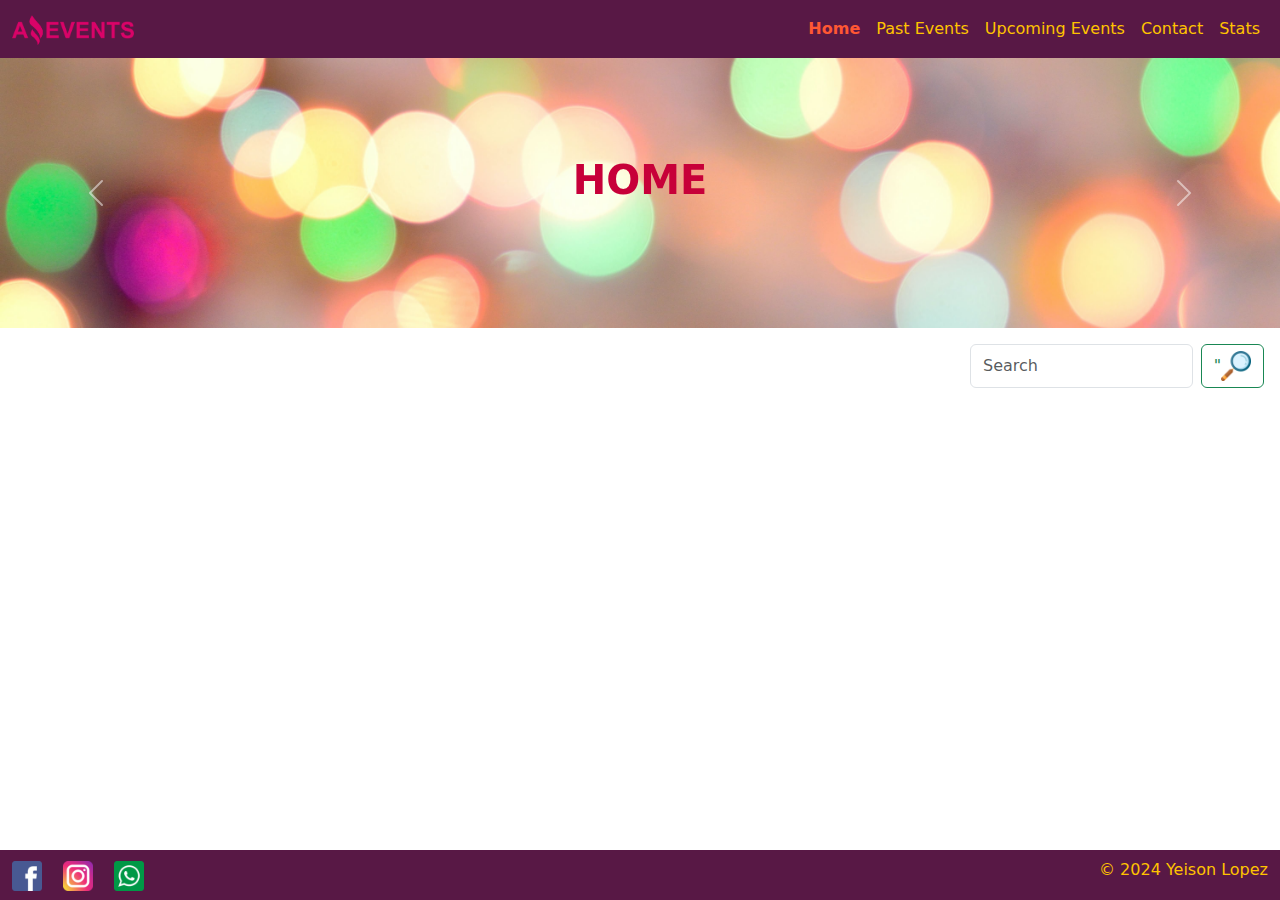
<file: index.html>
<!DOCTYPE html>
<html lang="es">
<head>
    <meta charset="UTF-8">
    <meta name="viewport" content="width=device-width, initial-scale=1.0">
    <link rel="shortcut icon" href="./Recursos_Amazing_Events_Task_1/favicon.png" type="image/x-icon">
    <title>Home | Amazing Events</title>
    <link rel="stylesheet" href="./style/styles.css">
    <link href="https://cdn.jsdelivr.net/npm/bootstrap@5.3.3/dist/css/bootstrap.min.css" rel="stylesheet" integrity="sha384-QWTKZyjpPEjISv5WaRU9OFeRpok6YctnYmDr5pNlyT2bRjXh0JMhjY6hW+ALEwIH" crossorigin="anonymous">
    
</head>
<body class="wrapper">
  <div class="content">
    <header>
        <nav class="navbar navbar-expand-md bg-body-navi ">
            <div class="container-fluid ">
              <a class="navbar-brand" href="index.html"><img src="./Recursos_Amazing_Events_Task_1/amazing_brand.png" alt="" class="logo"></a>
              <button class="navbar-toggler" type="button" data-bs-toggle="collapse" data-bs-target="#navbarNav" aria-controls="navbarNav" aria-expanded="false" aria-label="Toggle navigation">
                <span class="navbar-toggler-icon"></span>
              </button>
              <div class="collapse navbar-collapse justify-content-end" id="navbarNav">
                <ul class="navbar-nav ">
                  <li class="nav-item">
                    <a class="nav-link active" aria-current="page" href="#">Home</a>
                  </li>
                  <li class="nav-item">
                    <a class="nav-link" href="./pages/PastEvent.html">Past Events</a>
                  </li>
                  <li class="nav-item">
                    <a class="nav-link" href="./pages/UpcomingEvents.html">Upcoming Events</a>
                  </li>
                  <li class="nav-item">
                    <a class="nav-link" href="./pages/Contact.html">Contact</a>
                  </li>
                  <li class="nav-item">
                    <a class="nav-link" href="./pages/Stats.html">Stats</a>
                  </li>
                </ul>
              </div>
            </div>
          </nav>
    </header>
    <main>
      <div id="carouselExampleCaptions" class="carousel slide">
        <div class="carousel-inner">
          <div class="carousel-item active position-relative">
            <img src="./Recursos_Amazing_Events_Task_1/optional_banner_4.jpg" class="d-block w-100 " alt="...">
            <div class="carousel-caption d-md-block position-absolute top-50 start-50 translate-middle">
              <h2>HOME</h2>
            </div>
          </div>
          <div class="carousel-item position-relative">
            <img src="./Recursos_Amazing_Events_Task_1/optional_banner_1.jpg" class="d-block w-100" alt="...">
            <div class="carousel-caption d-md-block position-absolute top-50 start-50 translate-middle">
              <h2>PAST EVENTS</h2>
            </div>
          </div>
          <div class="carousel-item position-relative">
            <img src="./Recursos_Amazing_Events_Task_1/optional_banner_2.jpg" class="d-block w-100" alt="...">
            <div class="carousel-caption d-md-block position-absolute top-50 start-50 translate-middle">
              <h2>UPCOMING EVENTS</h2>
            </div>
          </div>
          <div class="carousel-item position-relative">
            <img src="./Recursos_Amazing_Events_Task_1/optional_banner_3.jpg" class="d-block w-100" alt="...">
            <div class="carousel-caption d-md-block position-absolute top-50 start-50 translate-middle">
              <h2>CONTACT</h2>
            </div>
          </div>
          <div class="carousel-item position-relative">
            <img src="./Recursos_Amazing_Events_Task_1/optional_banner_5.jpg" class="d-block w-100" alt="...">
            <div class="carousel-caption d-md-block position-absolute top-50 start-50 translate-middle">
              <h2>STATS</h2>
            </div>
          </div>
          <div class="carousel-item position-relative">
            <img src="./Recursos_Amazing_Events_Task_1/optional_banner_2.jpg" class="d-block w-100" alt="...">
            <div class="carousel-caption d-md-block position-absolute top-50 start-50 translate-middle">
              <h2>DETAILS</h2>
            </div>
          </div>
        </div>
        <button class="carousel-control-prev" type="button" data-bs-target="#carouselExampleCaptions" data-bs-slide="prev">
          <span class="carousel-control-prev-icon" aria-hidden="true"></span>
          <span class="visually-hidden">Previous</span>
        </button>
        <button class="carousel-control-next" type="button" data-bs-target="#carouselExampleCaptions" data-bs-slide="next">
          <span class="carousel-control-next-icon" aria-hidden="true"></span>
          <span class="visually-hidden">Next</span>
        </button>
      </div>
      <div class="container-fluid p-3">
        <div class="row"> 
          <div class="col-3 col-sm-12 col-md-12 col-lg-9 d-flex flex-wrap justify-content" id="contenedor-checkbox"></div>
          <div class="col-12 col-sm-6 col-md-6 col-lg-3">    
              <form class="d-flex" role="search">
                <input class="form-control me-2" id="busqueda" type="search" placeholder="Search" aria-label="Search">
                <button class="btn btnLupa btn-outline-success" id="botonBuscar" type="submit">"<img class="lupa" src="./Recursos_Amazing_Events_Task_1/lupa.png" alt="imgagen de lupa"></button>
              </form>
          </div>
        </div>
      </div>
      <div class="d-flex flex-wrap justify-content-center" id="contenedor"></div>
      <p id="mensaje"></p>
    </main>
  </div>  
    <footer>
      <nav class="navbar navbar-expand-md bg-body-navi ">
        <div class="container-fluid">
          <div>
          <a class="navbar-brand" href="https://www.facebook.com/"><img src="./Recursos_Amazing_Events_Task_1/facebook.png" alt="" class="redes"></a>
          <a class="navbar-brand" href="https://www.instagram.com/"><img src="./Recursos_Amazing_Events_Task_1/instagram.png" alt="" class="redes"></a>
          <a class="navbar-brand" href="https://web.whatsapp.com/"><img src="./Recursos_Amazing_Events_Task_1/whatsapp.png" alt="" class="redes"></a>
        </div>
          <div class="justify-content-end">
            <p class="fs-6 text footer">© 2024 Yeison Lopez</p>
          </div>
        </div>
      </nav>
    </footer>
    <script src="./js/home.js" type="module"></script>
    <script src="https://cdn.jsdelivr.net/npm/bootstrap@5.3.3/dist/js/bootstrap.bundle.min.js" integrity="sha384-YvpcrYf0tY3lHB60NNkmXc5s9fDVZLESaAA55NDzOxhy9GkcIdslK1eN7N6jIeHz" crossorigin="anonymous"></script>
    <script src="https://ajax.googleapis.com/ajax/libs/jquery/3.5.1/jquery.min.js"></script>
    <script>
      $(document).ready(function(){
          $(".carousel-control-next").click(function(){
              window.location.href = "./pages/PastEvent.html";
            });
      });
      $(document).ready(function(){
          $(".carousel-control-prev").click(function(){
              window.location.href = "./pages/Stats.html";
            });
      });
    </script> 
  </body>
</html>
</file>
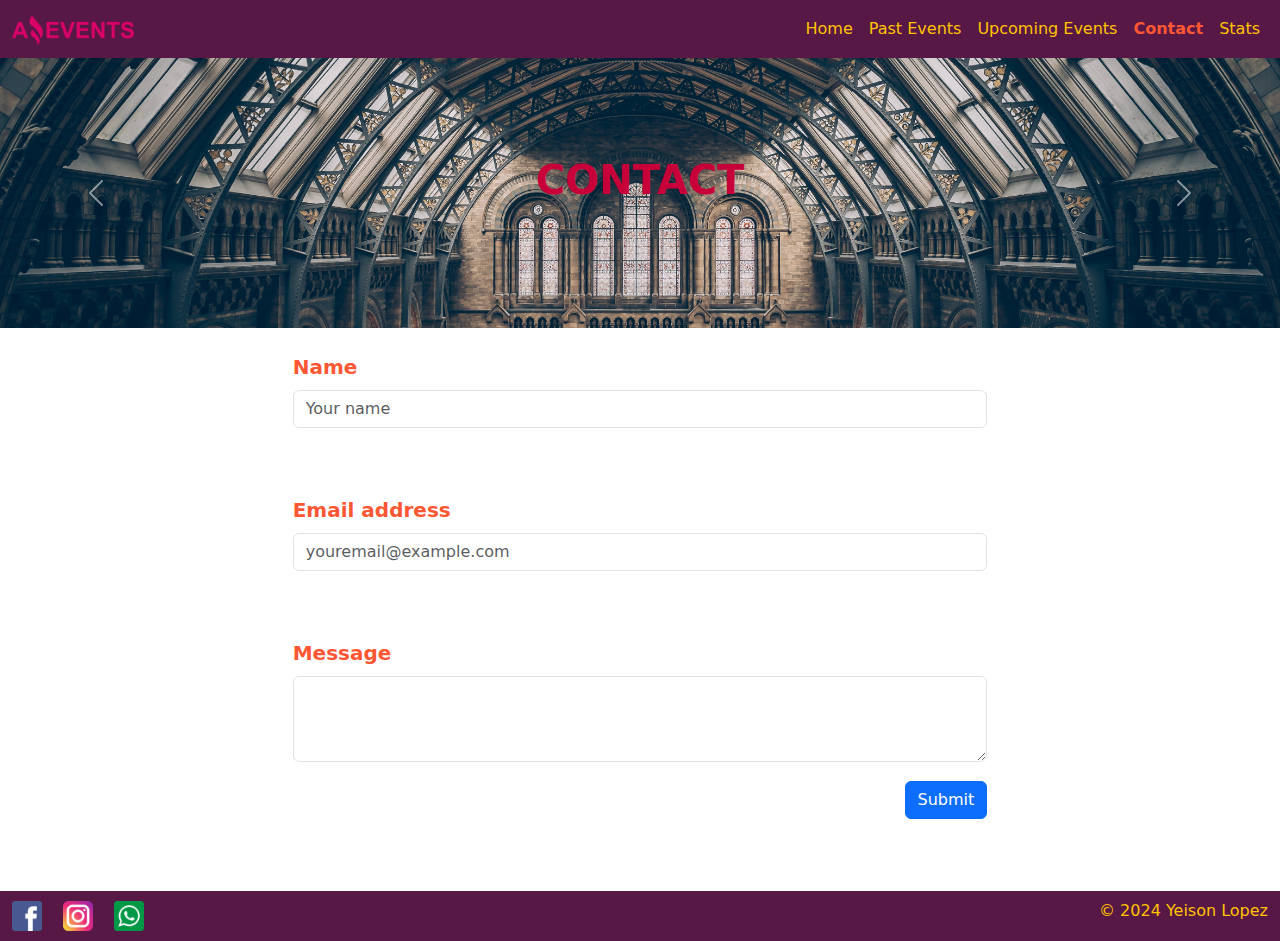
<file: pages/Contact.html>
<!DOCTYPE html>
<html lang="es">
<head>
    <meta charset="UTF-8">
    <meta name="viewport" content="width=device-width, initial-scale=1.0">
    <link rel="shortcut icon" href="../Recursos_Amazing_Events_Task_1/favicon.png" type="image/x-icon">
    <title>Contact</title>
    <link rel="stylesheet" href="../style/styles.css">
    <link href="https://cdn.jsdelivr.net/npm/bootstrap@5.3.3/dist/css/bootstrap.min.css" rel="stylesheet" integrity="sha384-QWTKZyjpPEjISv5WaRU9OFeRpok6YctnYmDr5pNlyT2bRjXh0JMhjY6hW+ALEwIH" crossorigin="anonymous">
    
</head>
<body class="wrapper">
  <div class="content">
    <header>
        <nav class="navbar navbar-expand-md bg-body-navi ">
            <div class="container-fluid ">
              <a class="navbar-brand" href="../index.html"><img src="../Recursos_Amazing_Events_Task_1/amazing_brand.png" alt="" class="logo"></a>
              <button class="navbar-toggler" type="button" data-bs-toggle="collapse" data-bs-target="#navbarNav" aria-controls="navbarNav" aria-expanded="false" aria-label="Toggle navigation">
                <span class="navbar-toggler-icon"></span>
              </button>
              <div class="collapse navbar-collapse justify-content-end" id="navbarNav">
                <ul class="navbar-nav ">
                  <li class="nav-item">
                    <a class="nav-link" href="../index.html">Home</a>
                  </li>
                  <li class="nav-item">
                    <a class="nav-link" href="./PastEvent.html">Past Events</a>
                  </li>
                  <li class="nav-item">
                    <a class="nav-link" href="./UpcomingEvents.html">Upcoming Events</a>
                  </li>
                  <li class="nav-item">
                    <a class="nav-link active" aria-current="page" href="#">Contact</a>
                  </li>
                  <li class="nav-item">
                    <a class="nav-link" href="./Stats.html">Stats</a>
                  </li>
                </ul>
              </div>
            </div>
          </nav>
    </header>
    <main>
      <div id="
      ouselExampleCaptions" class="carousel slide">
        <div class="carousel-inner">
          <div class="carousel-item position-relative">
            <img src="../Recursos_Amazing_Events_Task_1/optional_banner_4.jpg" class="d-block w-100 " alt="...">
            <div class="carousel-caption d-md-block position-absolute top-50 start-50 translate-middle">
              <h2>HOME</h2>
            </div>
          </div>
          <div class="carousel-item position-relative">
            <img src="../Recursos_Amazing_Events_Task_1/optional_banner_1.jpg" class="d-block w-100" alt="...">
            <div class="carousel-caption d-md-block position-absolute top-50 start-50 translate-middle">
              <h2>PAST EVENTS</h2>
            </div>
          </div>
          <div class="carousel-item position-relative">
            <img src="../Recursos_Amazing_Events_Task_1/optional_banner_2.jpg" class="d-block w-100" alt="...">
            <div class="carousel-caption d-md-block position-absolute top-50 start-50 translate-middle">
              <h2>UPCOMING EVENTS</h2>
            </div>
          </div>
          <div class="carousel-item active position-relative">
            <img src="../Recursos_Amazing_Events_Task_1/optional_banner_3.jpg" class="d-block w-100" alt="...">
            <div class="carousel-caption d-md-block position-absolute top-50 start-50 translate-middle">
              <h2>CONTACT</h2>
            </div>
          </div>
          <div class="carousel-item position-relative">
            <img src="../Recursos_Amazing_Events_Task_1/optional_banner_5.jpg" class="d-block w-100" alt="...">
            <div class="carousel-caption d-md-block position-absolute top-50 start-50 translate-middle">
              <h2>STATS</h2>
            </div>
          </div>
          <div class="carousel-item position-relative">
            <img src="../Recursos_Amazing_Events_Task_1/optional_banner_2.jpg" class="d-block w-100" alt="...">
            <div class="carousel-caption d-md-block position-absolute top-50 start-50 translate-middle">
              <h2>DETAILS</h2>
            </div>
          </div>
        </div>
        <button class="carousel-control-prev" type="button" data-bs-target="#carouselExampleCaptions" data-bs-slide="prev">
          <span class="carousel-control-prev-icon" aria-hidden="true"></span>
          <span class="visually-hidden">Previous</span>
        </button>
        <button class="carousel-control-next" type="button" data-bs-target="#carouselExampleCaptions" data-bs-slide="next">
          <span class="carousel-control-next-icon" aria-hidden="true"></span>
          <span class="visually-hidden">Next</span>
        </button>
      </div>
      <div class="container-fluid">
        <div class="row justify-content-center p-4">
          <div class="mb-4 col-10 col-sm-7 formBox">
            <label for="exampleFormControlInput1" class="form-label fs-5 fw-bold formP">Name</label>
            <input type="text" class="form-control" placeholder="Your name" aria-label="name">
          </div>
          <div class="mb-4 col-10 col-sm-7 formBox">
            <label for="exampleFormControlInput1" class="form-label fs-5 fw-bold formP">Email address</label>
            <input type="email" class="form-control" id="exampleFormControlInput1" placeholder="youremail@example.com">
          </div>
          <div class="mb-4 col-10 col-sm-7 formBox">
            <label for="exampleFormControlTextarea1" class="form-label fs-5 fw-bold formP">Message</label>
            <textarea class="form-control" id="exampleFormControlTextarea1" rows="3"></textarea>
          </div>
          <div class="col-10 col-sm-7 d-flex justify-content-end">
            <button type="submit" class="btn btn-primary mb-5">Submit</button>
          </div>
        </div>
      </div>
    </main>
  </div>  
    <footer>
      <nav class="navbar navbar-expand-md bg-body-navi ">
        <div class="container-fluid ">
          <div>
          <a class="navbar-brand" href="https://www.facebook.com/"><img src="../Recursos_Amazing_Events_Task_1/facebook.png" alt="" class="redes"></a>
          <a class="navbar-brand" href="https://www.instagram.com/"><img src="../Recursos_Amazing_Events_Task_1/instagram.png" alt="" class="redes"></a>
          <a class="navbar-brand" href="https://web.whatsapp.com/"><img src="../Recursos_Amazing_Events_Task_1/whatsapp.png" alt="" class="redes"></a>
        </div>
          <div class="justify-content-end">
            <p class="fs-6 text footer">© 2024 Yeison Lopez</p>
          </div>
        </div>
      </nav>
    </footer>
    <script src="https://ajax.googleapis.com/ajax/libs/jquery/3.5.1/jquery.min.js"></script>
    <script>
        $(document).ready(function(){
            $(".carousel-control-next").click(function(){
                window.location.href = "./Stats.html";
              });
        });
        $(document).ready(function(){
            $(".carousel-control-prev").click(function(){
                window.location.href = "./UpcomingEvents.html";
              });
        });
    </script>
    <script src="https://cdn.jsdelivr.net/npm/bootstrap@5.3.3/dist/js/bootstrap.bundle.min.js" integrity="sha384-YvpcrYf0tY3lHB60NNkmXc5s9fDVZLESaAA55NDzOxhy9GkcIdslK1eN7N6jIeHz" crossorigin="anonymous"></script>
</body>
</html>
</file>
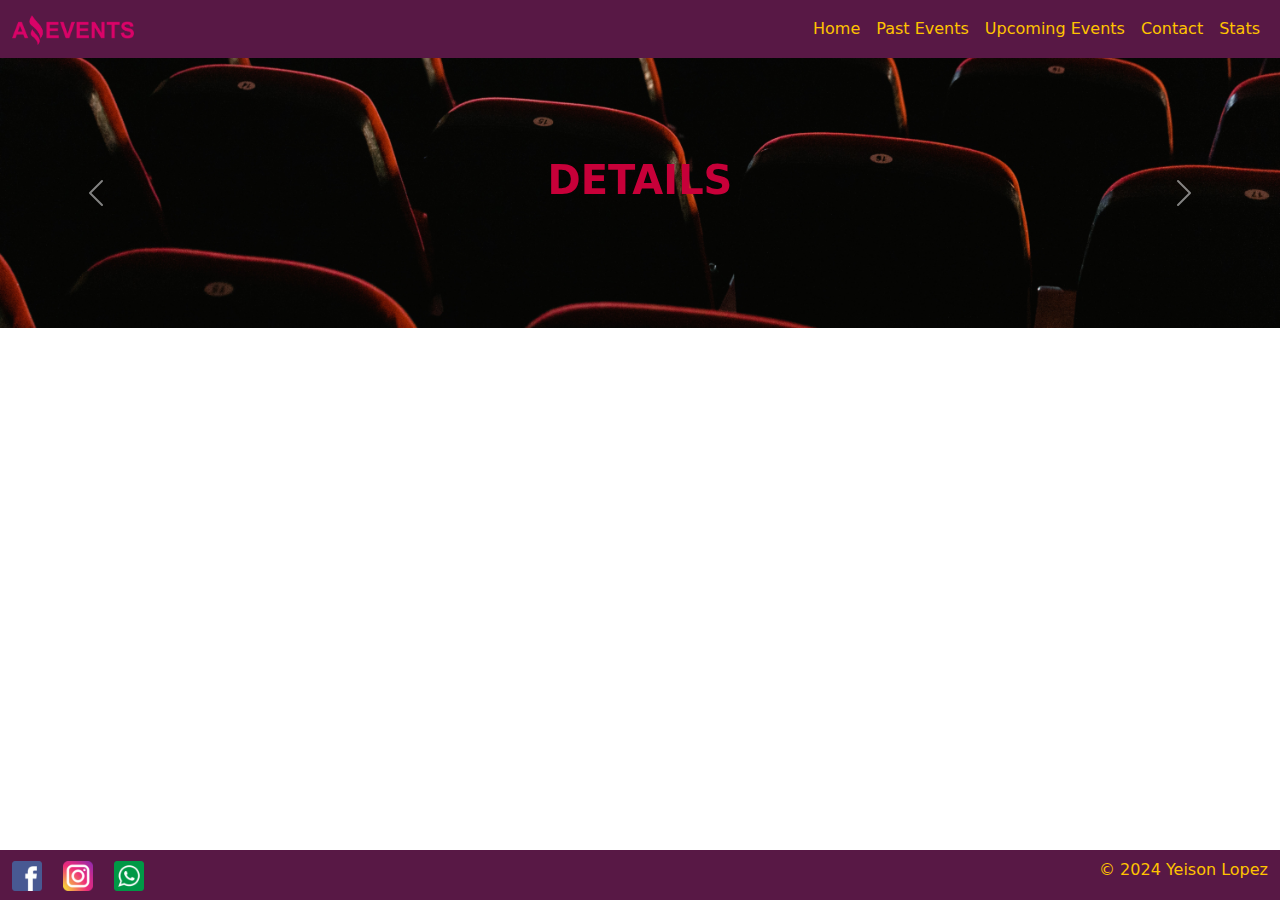
<file: pages/Details.html>
<!DOCTYPE html>
<html lang="es">
<head>
    <meta charset="UTF-8">
    <meta name="viewport" content="width=device-width, initial-scale=1.0">
    <link rel="shortcut icon" href="../Recursos_Amazing_Events_Task_1/favicon.png" type="image/x-icon">
    <title>Details</title>
    <link rel="stylesheet" href="../style/styles.css">
    <link href="https://cdn.jsdelivr.net/npm/bootstrap@5.3.3/dist/css/bootstrap.min.css" rel="stylesheet" integrity="sha384-QWTKZyjpPEjISv5WaRU9OFeRpok6YctnYmDr5pNlyT2bRjXh0JMhjY6hW+ALEwIH" crossorigin="anonymous">
    
</head>
<body class="wrapper">
  <div class="content">
    <header>
        <nav class="navbar navbar-expand-md bg-body-navi ">
            <div class="container-fluid ">
              <a class="navbar-brand" href="../index.html"><img src="../Recursos_Amazing_Events_Task_1/amazing_brand.png" alt="" class="logo"></a>
              <button class="navbar-toggler" type="button" data-bs-toggle="collapse" data-bs-target="#navbarNav" aria-controls="navbarNav" aria-expanded="false" aria-label="Toggle navigation">
                <span class="navbar-toggler-icon"></span>
              </button>
              <div class="collapse navbar-collapse justify-content-end" id="navbarNav">
                <ul class="navbar-nav ">
                  <li class="nav-item">
                    <a class="nav-link" href="../index.html">Home</a>
                  </li>
                  <li class="nav-item">
                    <a class="nav-link" href="./PastEvent.html">Past Events</a>
                  </li>
                  <li class="nav-item">
                    <a class="nav-link" href="./UpcomingEvents.html">Upcoming Events</a>
                  </li>
                  <li class="nav-item">
                    <a class="nav-link" href="./Contact.html">Contact</a>
                  </li>
                  <li class="nav-item">
                    <a class="nav-link" href="./Stats.html">Stats</a>
                  </li>
                </ul>
              </div>
            </div>
          </nav>
    </header>
    <main>
      <div id="carouselExampleCaptions" class="carousel slide">
        <div class="carousel-inner">
          <div class="carousel-item position-relative">
            <img src="../Recursos_Amazing_Events_Task_1/optional_banner_4.jpg" class="d-block w-100 " alt="...">
            <div class="carousel-caption d-md-block position-absolute top-50 start-50 translate-middle">
              <h2>HOME</h2>
            </div>
          </div>
          <div class="carousel-item position-relative">
            <img src="../Recursos_Amazing_Events_Task_1/optional_banner_1.jpg" class="d-block w-100" alt="...">
            <div class="carousel-caption d-md-block position-absolute top-50 start-50 translate-middle">
              <h2>PAST EVENTS</h2>
            </div>
          </div>
          <div class="carousel-item position-relative">
            <img src="../Recursos_Amazing_Events_Task_1/optional_banner_2.jpg" class="d-block w-100" alt="...">
            <div class="carousel-caption d-md-block position-absolute top-50 start-50 translate-middle">
              <h2>UPCOMING EVENTS</h2>
            </div>
          </div>
          <div class="carousel-item position-relative">
            <img src="../Recursos_Amazing_Events_Task_1/optional_banner_3.jpg" class="d-block w-100" alt="...">
            <div class="carousel-caption d-md-block position-absolute top-50 start-50 translate-middle">
              <h2>CONTACT</h2>
            </div>
          </div>
          <div class="carousel-item position-relative">
            <img src="../Recursos_Amazing_Events_Task_1/optional_banner_5.jpg" class="d-block w-100" alt="...">
            <div class="carousel-caption d-md-block position-absolute top-50 start-50 translate-middle">
              <h2>STATS</h2>
            </div>
          </div>
          <div class="carousel-item active position-relative">
            <img src="../Recursos_Amazing_Events_Task_1/optional_banner_2.jpg" class="d-block w-100" alt="...">
            <div class="carousel-caption d-md-block position-absolute top-50 start-50 translate-middle">
              <h2>DETAILS</h2>
            </div>
          </div>
        </div>
        <button class="carousel-control-prev" type="button" data-bs-target="#carouselExampleCaptions" data-bs-slide="prev">
          <span class="carousel-control-prev-icon" aria-hidden="true"></span>
          <span class="visually-hidden">Previous</span>
        </button>
        <button class="carousel-control-next" type="button" data-bs-target="#carouselExampleCaptions" data-bs-slide="next">
          <span class="carousel-control-next-icon" aria-hidden="true"></span>
          <span class="visually-hidden">Next</span>
        </button>
      </div>
      <div class="d-flex justify-content-center align-items-center" id="contenedor-tarjeta">
      </div>
    </main>
  </div>  
    <footer>
      <nav class="navbar navbar-expand-md bg-body-navi ">
        <div class="container-fluid ">
          <div>
          <a class="navbar-brand" href="https://www.facebook.com/"><img src="../Recursos_Amazing_Events_Task_1/facebook.png" alt="" class="redes"></a>
          <a class="navbar-brand" href="https://www.instagram.com/"><img src="../Recursos_Amazing_Events_Task_1/instagram.png" alt="" class="redes"></a>
          <a class="navbar-brand" href="https://web.whatsapp.com/"><img src="../Recursos_Amazing_Events_Task_1/whatsapp.png" alt="" class="redes"></a>
        </div>
          <div class="justify-content-end">
            <p class="fs-6 text footer">© 2024 Yeison Lopez</p>
          </div>
        </div>
      </nav>
    </footer>
    <script src="../js/details.js" type="module"></script>
    <script src="https://ajax.googleapis.com/ajax/libs/jquery/3.5.1/jquery.min.js"></script>
    <script>
        $(document).ready(function(){
            $(".carousel-control-next").click(function(){
                window.location.href = "../index.html";
              });
        });
        $(document).ready(function(){
            $(".carousel-control-prev").click(function(){
                window.location.href = "./Stats.html";
              });
        });
    </script>
    <script src="https://cdn.jsdelivr.net/npm/bootstrap@5.3.3/dist/js/bootstrap.bundle.min.js" integrity="sha384-YvpcrYf0tY3lHB60NNkmXc5s9fDVZLESaAA55NDzOxhy9GkcIdslK1eN7N6jIeHz" crossorigin="anonymous"></script>
</body>
</html>
</file>
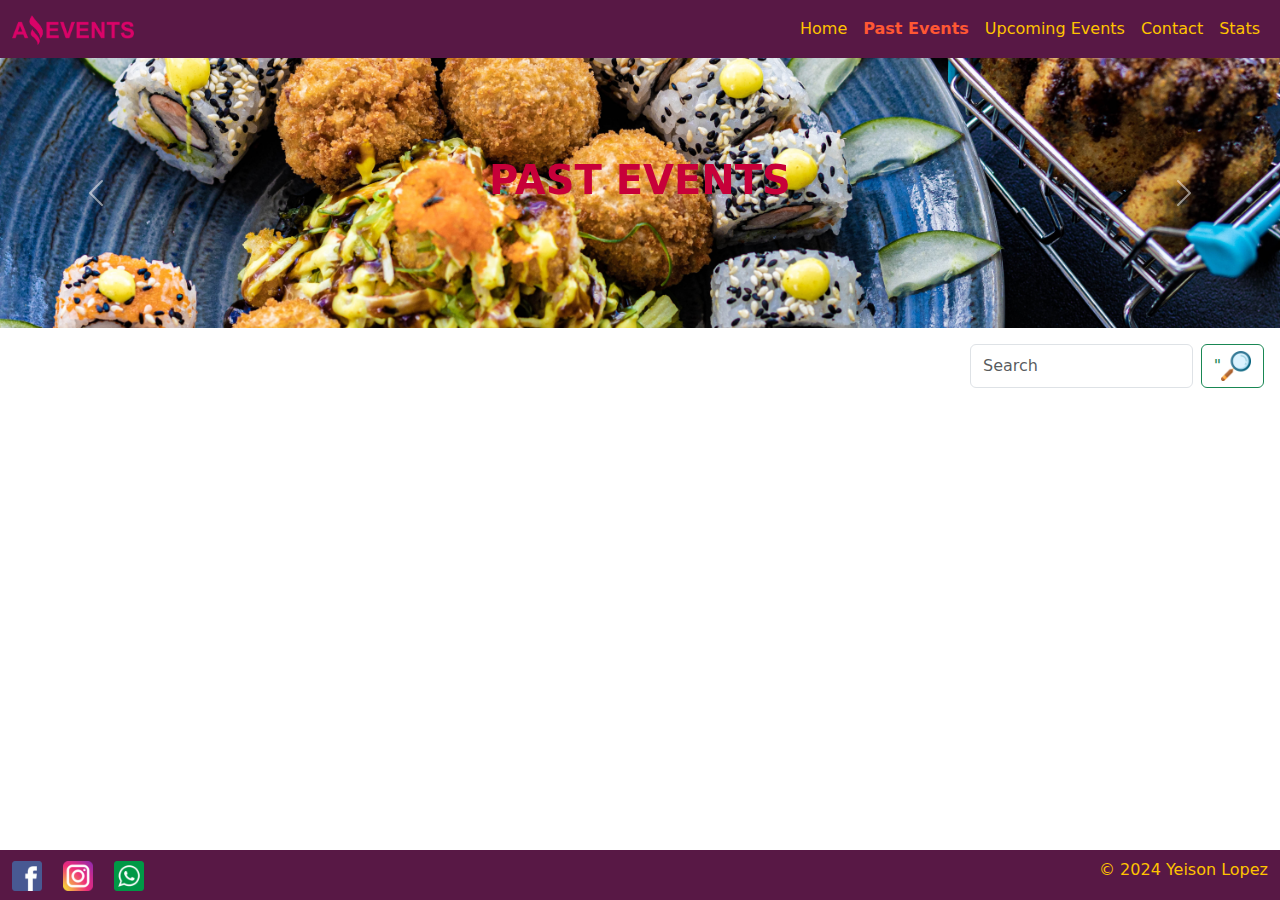
<file: pages/PastEvent.html>
<!DOCTYPE html>
<html lang="es">
<head>
    <meta charset="UTF-8">
    <meta name="viewport" content="width=device-width, initial-scale=1.0">
    <link rel="shortcut icon" href="../Recursos_Amazing_Events_Task_1/favicon.png" type="image/x-icon">
    <title>Past Events</title>
    <link rel="stylesheet" href="../style/styles.css">
    <link href="https://cdn.jsdelivr.net/npm/bootstrap@5.3.3/dist/css/bootstrap.min.css" rel="stylesheet" integrity="sha384-QWTKZyjpPEjISv5WaRU9OFeRpok6YctnYmDr5pNlyT2bRjXh0JMhjY6hW+ALEwIH" crossorigin="anonymous">
    
</head>
<body class="wrapper">
  <div class="content">
    <header>
        <nav class="navbar navbar-expand-md bg-body-navi ">
            <div class="container-fluid ">
              <a class="navbar-brand" href="../index.html"><img src="../Recursos_Amazing_Events_Task_1/amazing_brand.png" alt="" class="logo"></a>
              <button class="navbar-toggler" type="button" data-bs-toggle="collapse" data-bs-target="#navbarNav" aria-controls="navbarNav" aria-expanded="false" aria-label="Toggle navigation">
                <span class="navbar-toggler-icon"></span>
              </button>
              <div class="collapse navbar-collapse justify-content-end" id="navbarNav">
                <ul class="navbar-nav ">
                  <li class="nav-item">
                    <a class="nav-link" href="../index.html">Home</a>
                  </li>
                  <li class="nav-item">
                    <a class="nav-link active" aria-current="page" href="#">Past Events</a>
                  </li>
                  <li class="nav-item">
                    <a class="nav-link" href="./UpcomingEvents.html">Upcoming Events</a>
                  </li>
                  <li class="nav-item">
                    <a class="nav-link" href="./Contact.html">Contact</a>
                  </li>
                  <li class="nav-item">
                    <a class="nav-link" href="./Stats.html">Stats</a>
                  </li>
                </ul>
              </div>
            </div>
          </nav>
    </header>
    <main>
      <div id="carouselExampleCaptions" class="carousel slide">
        <div class="carousel-inner">
          <div class="carousel-item position-relative">
            <img src="../Recursos_Amazing_Events_Task_1/optional_banner_4.jpg" class="d-block w-100 " alt="...">
            <div class="carousel-caption d-md-block position-absolute top-50 start-50 translate-middle">
              <h2>HOME</h2>
            </div>
          </div>
          <div class="carousel-item active position-relative">
            <img src="../Recursos_Amazing_Events_Task_1/optional_banner_1.jpg" class="d-block w-100" alt="...">
            <div class="carousel-caption d-md-block position-absolute top-50 start-50 translate-middle">
              <h2>PAST EVENTS</h2>
            </div>
          </div>
          <div class="carousel-item position-relative">
            <img src="../Recursos_Amazing_Events_Task_1/optional_banner_2.jpg" class="d-block w-100" alt="...">
            <div class="carousel-caption d-md-block position-absolute top-50 start-50 translate-middle">
              <h2>UPCOMING EVENTS</h2>
            </div>
          </div>
          <div class="carousel-item position-relative">
            <img src="../Recursos_Amazing_Events_Task_1/optional_banner_3.jpg" class="d-block w-100" alt="...">
            <div class="carousel-caption d-md-block position-absolute top-50 start-50 translate-middle">
              <h2>CONTACT</h2>
            </div>
          </div>
          <div class="carousel-item position-relative">
            <img src="../Recursos_Amazing_Events_Task_1/optional_banner_5.jpg" class="d-block w-100" alt="...">
            <div class="carousel-caption d-md-block position-absolute top-50 start-50 translate-middle">
              <h2>STATS</h2>
            </div>
          </div>
          <div class="carousel-item position-relative">
            <img src="../Recursos_Amazing_Events_Task_1/optional_banner_2.jpg" class="d-block w-100" alt="...">
            <div class="carousel-caption d-md-block position-absolute top-50 start-50 translate-middle">
              <h2>DETAILS</h2>
            </div>
          </div>
        </div>
        <button class="carousel-control-prev" type="button" data-bs-target="#carouselExampleCaptions" data-bs-slide="prev">
          <span class="carousel-control-prev-icon" aria-hidden="true"></span>
          <span class="visually-hidden">Previous</span>
        </button>
        <button class="carousel-control-next" type="button" data-bs-target="#carouselExampleCaptions" data-bs-slide="next">
          <span class="carousel-control-next-icon" aria-hidden="true"></span>
          <span class="visually-hidden">Next</span>
        </button>
      </div>
      <div class="container-fluid p-3">
        <div class="row"> 
          <div class="col-3 col-sm-12 col-md-12 col-lg-9 d-flex flex-wrap justify-content" id="contenedor-checkbox"></div>
          <div class="col-12 col-sm-6 col-md-6 col-lg-3">    
              <form class="d-flex" role="search">
                <input class="form-control me-2" id="busqueda" type="search" placeholder="Search" aria-label="Search">
                <button class="btn btnLupa btn-outline-success" id="botonBuscar" type="submit">"<img class="lupa" src="../Recursos_Amazing_Events_Task_1/lupa.png" alt="imgagen de lupa"></button>
              </form>
          </div>
        </div>
      </div>
    <div class="d-flex flex-wrap justify-content-center" id="contenedor"></div>  
    <p id="mensaje"></p> 
    </main>
  </div>  
    <footer>
      <nav class="navbar navbar-expand-md bg-body-navi ">
        <div class="container-fluid ">
          <div>
          <a class="navbar-brand" href="https://www.facebook.com/"><img src="../Recursos_Amazing_Events_Task_1/facebook.png" alt="" class="redes"></a>
          <a class="navbar-brand" href="https://www.instagram.com/"><img src="../Recursos_Amazing_Events_Task_1/instagram.png" alt="" class="redes"></a>
          <a class="navbar-brand" href="https://web.whatsapp.com/"><img src="../Recursos_Amazing_Events_Task_1/whatsapp.png" alt="" class="redes"></a>
        </div>
          <div class="justify-content-end">
            <p class="fs-6 text footer">© 2024 Yeison Lopez</p>
          </div>
        </div>
      </nav>
    </footer>
    <script src="../js/pastEvents.js" type="module"></script>
    <script src="https://cdn.jsdelivr.net/npm/bootstrap@5.3.3/dist/js/bootstrap.bundle.min.js" integrity="sha384-YvpcrYf0tY3lHB60NNkmXc5s9fDVZLESaAA55NDzOxhy9GkcIdslK1eN7N6jIeHz" crossorigin="anonymous"></script>
    <script src="https://ajax.googleapis.com/ajax/libs/jquery/3.5.1/jquery.min.js"></script>
    <script>
        $(document).ready(function(){
            $(".carousel-control-next").click(function(){
                window.location.href = "./UpcomingEvents.html";
              });
        });
        $(document).ready(function(){
            $(".carousel-control-prev").click(function(){
                window.location.href = "../index.html";
              });
        });
    </script>
</body>
</html>
</file>
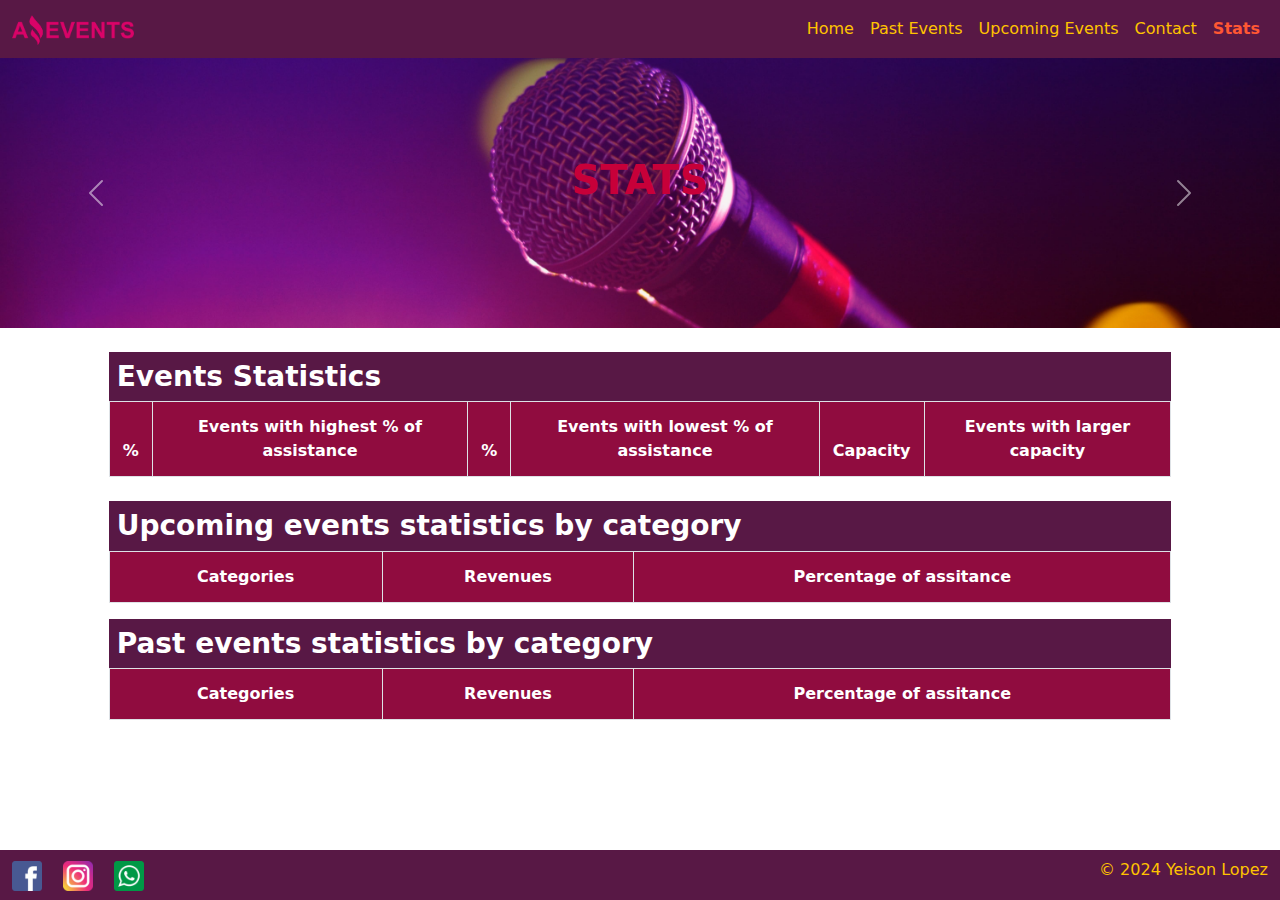
<file: pages/Stats.html>
<!DOCTYPE html>
<html lang="es">
<head>
    <meta charset="UTF-8">
    <meta name="viewport" content="width=device-width, initial-scale=1.0">
    <link rel="shortcut icon" href="../Recursos_Amazing_Events_Task_1/favicon.png" type="image/x-icon">
    <title>Stats</title>
    <link rel="stylesheet" href="../style/styles.css">
    <link href="https://cdn.jsdelivr.net/npm/bootstrap@5.3.3/dist/css/bootstrap.min.css" rel="stylesheet" integrity="sha384-QWTKZyjpPEjISv5WaRU9OFeRpok6YctnYmDr5pNlyT2bRjXh0JMhjY6hW+ALEwIH" crossorigin="anonymous">
    
</head>
<body class="wrapper">
  <div class="content">
    <header>
        <nav class="navbar navbar-expand-md bg-body-navi ">
            <div class="container-fluid ">
              <a class="navbar-brand" href="../index.html"><img src="../Recursos_Amazing_Events_Task_1/amazing_brand.png" alt="" class="logo"></a>
              <button class="navbar-toggler" type="button" data-bs-toggle="collapse" data-bs-target="#navbarNav" aria-controls="navbarNav" aria-expanded="false" aria-label="Toggle navigation">
                <span class="navbar-toggler-icon"></span>
              </button>
              <div class="collapse navbar-collapse justify-content-end" id="navbarNav">
                <ul class="navbar-nav ">
                  <li class="nav-item">
                    <a class="nav-link" href="../index.html">Home</a>
                  </li>
                  <li class="nav-item">
                    <a class="nav-link" href="./PastEvent.html">Past Events</a>
                  </li>
                  <li class="nav-item">
                    <a class="nav-link" href="./UpcomingEvents.html">Upcoming Events</a>
                  </li>
                  <li class="nav-item">
                    <a class="nav-link" href="./Contact.html">Contact</a>
                  </li>
                  <li class="nav-item">
                    <a class="nav-link active" aria-current="page" href="#">Stats</a>
                  </li>
                </ul>
              </div>
            </div>
          </nav>
    </header>
    <main>
      <div id="carouselExampleCaptions" class="carousel slide">
        <div class="carousel-inner">
          <div class="carousel-item position-relative">
            <img src="../Recursos_Amazing_Events_Task_1/optional_banner_4.jpg" class="d-block w-100 " alt="...">
            <div class="carousel-caption d-md-block position-absolute top-50 start-50 translate-middle">
              <h2>HOME</h2>
            </div>
          </div>
          <div class="carousel-item position-relative">
            <img src="../Recursos_Amazing_Events_Task_1/optional_banner_1.jpg" class="d-block w-100" alt="...">
            <div class="carousel-caption d-md-block position-absolute top-50 start-50 translate-middle">
              <h2>PAST EVENTS</h2>
            </div>
          </div>
          <div class="carousel-item position-relative">
            <img src="../Recursos_Amazing_Events_Task_1/optional_banner_2.jpg" class="d-block w-100" alt="...">
            <div class="carousel-caption d-md-block position-absolute top-50 start-50 translate-middle">
              <h2>UPCOMING EVENTS</h2>
            </div>
          </div>
          <div class="carousel-item position-relative">
            <img src="../Recursos_Amazing_Events_Task_1/optional_banner_3.jpg" class="d-block w-100" alt="...">
            <div class="carousel-caption d-md-block position-absolute top-50 start-50 translate-middle">
              <h2>CONTACT</h2>
            </div>
          </div>
          <div class="carousel-item active position-relative">
            <img src="../Recursos_Amazing_Events_Task_1/optional_banner_5.jpg" class="d-block w-100" alt="...">
            <div class="carousel-caption d-md-block position-absolute top-50 start-50 translate-middle">
              <h2>STATS</h2>
            </div>
          </div>
          <div class="carousel-item position-relative">
            <img src="../Recursos_Amazing_Events_Task_1/optional_banner_2.jpg" class="d-block w-100" alt="...">
            <div class="carousel-caption d-md-block position-absolute top-50 start-50 translate-middle">
              <h2>DETAILS</h2>
            </div>
          </div>
        </div>
        <button class="carousel-control-prev" type="button" data-bs-target="#carouselExampleCaptions" data-bs-slide="prev">
          <span class="carousel-control-prev-icon" aria-hidden="true"></span>
          <span class="visually-hidden">Previous</span>
        </button>
        <button class="carousel-control-next" type="button" data-bs-target="#carouselExampleCaptions" data-bs-slide="next">
          <span class="carousel-control-next-icon" aria-hidden="true"></span>
          <span class="visually-hidden">Next</span>
        </button>
      </div>
      <div class="row justify-content-center mt-3">
        <div class="col-md-10 mt-2 mb-2">
          <h3 class="fs-3 fw-bold m-0 p-2">Events Statistics</h3>
          <table class="table table-condensed table-bordered table-hover" id="eventsStatissticsTable">
            <thead>
                <tr class="info">
                    <th>%</th>
                    <th>Events with highest % of assistance</th>
                    <th>%</th>
                    <th>Events with lowest % of assistance</th>
                    <th>Capacity</th>
                    <th>Events with larger capacity</th>
                    
                </tr>
            </thead>
        </table>
        </div>
      </div>
      <div class="row justify-content-center">
        <div class="col-md-10">
          <h3 class="fs-3 fw-bold m-0 p-2">Upcoming events statistics by category</h3>
          <table class="table table-condensed table-bordered table-hover" id="UpcomingByCategory">
            <thead>
              <tr class="info">
                <th>Categories</th>
                <th>Revenues</th>
                <th>Percentage of assitance</th>
              </tr>
            </thead>
          </table>
        </div>
      </div>
      <div class="row justify-content-center">
        <div class="col-md-10">
          <h3 class="fs-3 fw-bold m-0 p-2">Past events statistics by category</h3>
          <table class="table table-condensed table-bordered table-hover" id="PastByCategory">
            <thead>
              <tr class="info">
                <th>Categories</th>
                <th>Revenues</th>
                <th>Percentage of assitance</th>
              </tr>
            </thead>
          </table>
        </div>
      </div>
    </main>
  </div>  
    <footer>
      <nav class="navbar navbar-expand-md bg-body-navi ">
        <div class="container-fluid ">
          <div>
          <a class="navbar-brand" href="https://www.facebook.com/"><img src="../Recursos_Amazing_Events_Task_1/facebook.png" alt="" class="redes"></a>
          <a class="navbar-brand" href="https://www.instagram.com/"><img src="../Recursos_Amazing_Events_Task_1/instagram.png" alt="" class="redes"></a>
          <a class="navbar-brand" href="https://web.whatsapp.com/"><img src="../Recursos_Amazing_Events_Task_1/whatsapp.png" alt="" class="redes"></a>
        </div>
          <div class="justify-content-end">
            <p class="fs-6 text footer">© 2024 Yeison Lopez</p>
          </div>
        </div>
      </nav>
    </footer>
    <script src="../js/stats.js" type="module"></script>
    <script src="https://cdn.jsdelivr.net/npm/bootstrap@5.3.3/dist/js/bootstrap.bundle.min.js" integrity="sha384-YvpcrYf0tY3lHB60NNkmXc5s9fDVZLESaAA55NDzOxhy9GkcIdslK1eN7N6jIeHz" crossorigin="anonymous"></script>
    <script src="https://ajax.googleapis.com/ajax/libs/jquery/3.5.1/jquery.min.js"></script>
    <script>
        $(document).ready(function(){
            $(".carousel-control-next").click(function(){
                window.location.href = "../index.html";
              });
        });
        $(document).ready(function(){
            $(".carousel-control-prev").click(function(){
                window.location.href = "./Contact.html";
              });
        });
    </script>
</body>
</html>
</file>
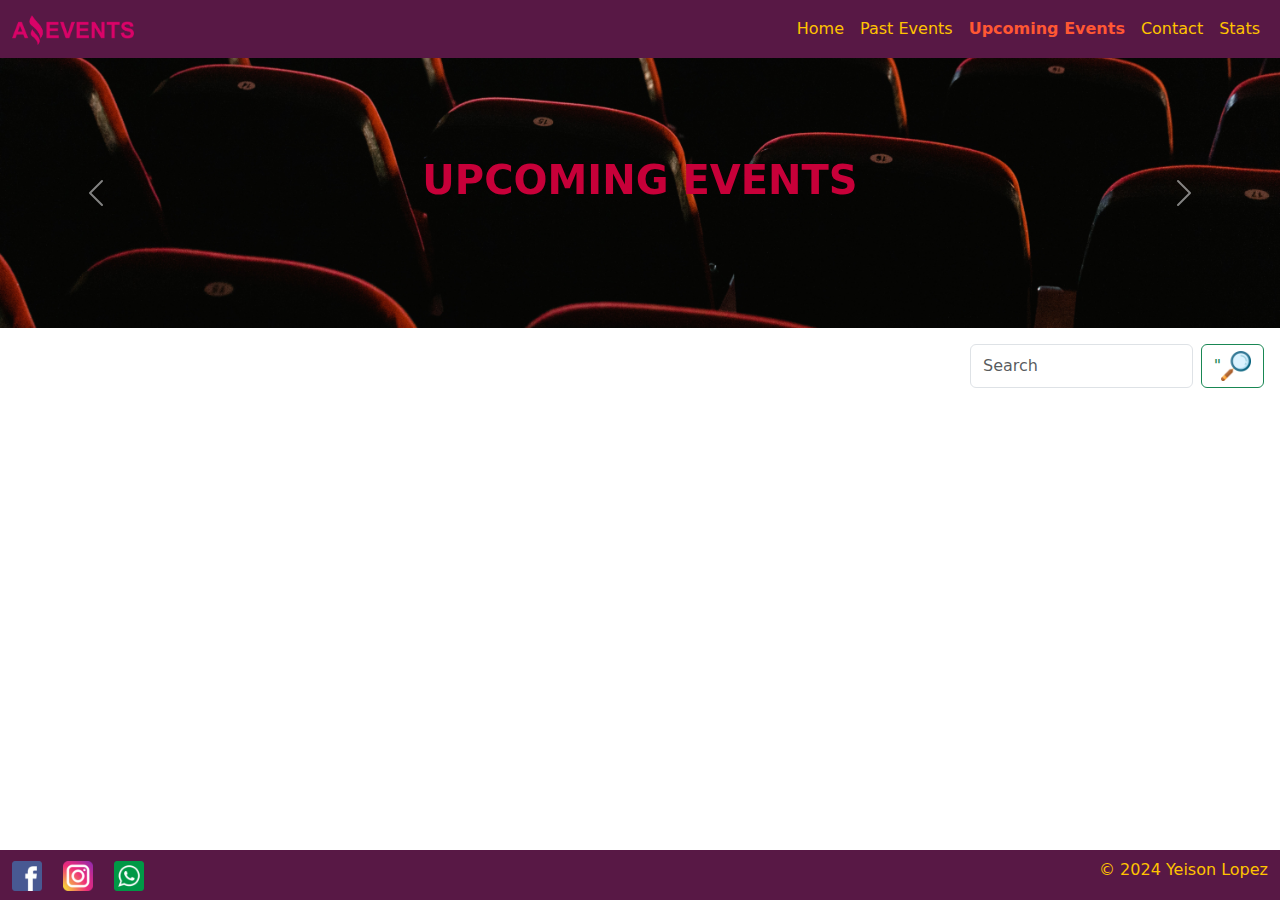
<file: pages/UpcomingEvents.html>
<!DOCTYPE html>
<html lang="es">
<head>
    <meta charset="UTF-8">
    <meta name="viewport" content="width=device-width, initial-scale=1.0">
    <link rel="shortcut icon" href="../Recursos_Amazing_Events_Task_1/favicon.png" type="image/x-icon">
    <title>Upcoming Events</title>
    <link rel="stylesheet" href="../style/styles.css">
    <link href="https://cdn.jsdelivr.net/npm/bootstrap@5.3.3/dist/css/bootstrap.min.css" rel="stylesheet" integrity="sha384-QWTKZyjpPEjISv5WaRU9OFeRpok6YctnYmDr5pNlyT2bRjXh0JMhjY6hW+ALEwIH" crossorigin="anonymous">
    
</head>
<body class="wrapper">
  <div class="content">
    <header>
        <nav class="navbar navbar-expand-md bg-body-navi ">
            <div class="container-fluid ">
              <a class="navbar-brand" href="../index.html"><img src="../Recursos_Amazing_Events_Task_1/amazing_brand.png" alt="" class="logo"></a>
              <button class="navbar-toggler" type="button" data-bs-toggle="collapse" data-bs-target="#navbarNav" aria-controls="navbarNav" aria-expanded="false" aria-label="Toggle navigation">
                <span class="navbar-toggler-icon"></span>
              </button>
              <div class="collapse navbar-collapse justify-content-end" id="navbarNav">
                <ul class="navbar-nav ">
                  <li class="nav-item">
                    <a class="nav-link" href="../index.html">Home</a>
                  </li>
                  <li class="nav-item">
                    <a class="nav-link" href="./PastEvent.html">Past Events</a>
                  </li>
                  <li class="nav-item">
                    <a class="nav-link  active" aria-current="page" href="#">Upcoming Events</a>
                  </li>
                  <li class="nav-item">
                    <a class="nav-link" href="./Contact.html">Contact</a>
                  </li>
                  <li class="nav-item">
                    <a class="nav-link" href="./Stats.html">Stats</a>
                  </li>
                </ul>
              </div>
            </div>
          </nav>
    </header>
    <main>
      <div id="carouselExampleCaptions" class="carousel slide">
        <div class="carousel-inner">
          <div class="carousel-item position-relative">
            <img src="../Recursos_Amazing_Events_Task_1/optional_banner_4.jpg" class="d-block w-100 " alt="...">
            <div class="carousel-caption d-md-block position-absolute top-50 start-50 translate-middle">
              <h2>HOME</h2>
            </div>
          </div>
          <div class="carousel-item position-relative">
            <img src="../Recursos_Amazing_Events_Task_1/optional_banner_1.jpg" class="d-block w-100" alt="...">
            <div class="carousel-caption d-md-block position-absolute top-50 start-50 translate-middle">
              <h2>PAST EVENTS</h2>
            </div>
          </div>
          <div class="carousel-item active position-relative">
            <img src="../Recursos_Amazing_Events_Task_1/optional_banner_2.jpg" class="d-block w-100" alt="...">
            <div class="carousel-caption d-md-block position-absolute top-50 start-50 translate-middle">
              <h2>UPCOMING EVENTS</h2>
            </div>
          </div>
          <div class="carousel-item position-relative">
            <img src="../Recursos_Amazing_Events_Task_1/optional_banner_3.jpg" class="d-block w-100" alt="...">
            <div class="carousel-caption d-md-block position-absolute top-50 start-50 translate-middle">
              <h2>CONTACT</h2>
            </div>
          </div>
          <div class="carousel-item position-relative">
            <img src="../Recursos_Amazing_Events_Task_1/optional_banner_5.jpg" class="d-block w-100" alt="...">
            <div class="carousel-caption d-md-block position-absolute top-50 start-50 translate-middle">
              <h2>STATS</h2>
            </div>
          </div>
          <div class="carousel-item position-relative">
            <img src="../Recursos_Amazing_Events_Task_1/optional_banner_2.jpg" class="d-block w-100" alt="...">
            <div class="carousel-caption d-md-block position-absolute top-50 start-50 translate-middle">
              <h2>DETAILS</h2>
            </div>
          </div>
        </div>
        <button class="carousel-control-prev" type="button" data-bs-target="#carouselExampleCaptions" data-bs-slide="prev">
          <span class="carousel-control-prev-icon" aria-hidden="true"></span>
          <span class="visually-hidden">Previous</span>
        </button>
        <button class="carousel-control-next" type="button" data-bs-target="#carouselExampleCaptions" data-bs-slide="next">
          <span class="carousel-control-next-icon" aria-hidden="true"></span>
          <span class="visually-hidden">Next</span>
        </button>
      </div>
      <div class="container-fluid p-3">
        <div class="row"> 
          <div class="col-3 col-sm-12 col-md-12 col-lg-9 d-flex flex-wrap justify-content" id="contenedor-checkbox"></div>
          <div class="col-12 col-sm-6 col-md-6 col-lg-3">    
              <form class="d-flex" role="search">
                <input class="form-control me-2" id="busqueda" type="search" placeholder="Search" aria-label="Search">
                <button class="btn btnLupa btn-outline-success" id="botonBuscar" type="submit">"<img class="lupa" src="../Recursos_Amazing_Events_Task_1/lupa.png" alt="imgagen de lupa"></button>
              </form>
          </div>
        </div>
      </div>
      <div class="d-flex flex-wrap justify-content-center" id="contenedor"></div>
      <p id="mensaje"></p> 
    </main>
  </div>  
    <footer>
      <nav class="navbar navbar-expand-md bg-body-navi ">
        <div class="container-fluid">
          <div>
          <a class="navbar-brand" href="https://www.facebook.com/"><img src="../Recursos_Amazing_Events_Task_1/facebook.png" alt="" class="redes"></a>
          <a class="navbar-brand" href="https://www.instagram.com/"><img src="../Recursos_Amazing_Events_Task_1/instagram.png" alt="" class="redes"></a>
          <a class="navbar-brand" href="https://web.whatsapp.com/"><img src="../Recursos_Amazing_Events_Task_1/whatsapp.png" alt="" class="redes"></a>
        </div>
          <div class="justify-content-end">
            <p class="fs-6 text footer">© 2024 Yeison Lopez</p>
          </div>
        </div>
      </nav>
    </footer>
    <script src="../js/Upcoming.js" type="module"></script>
    <script src="https://cdn.jsdelivr.net/npm/bootstrap@5.3.3/dist/js/bootstrap.bundle.min.js" integrity="sha384-YvpcrYf0tY3lHB60NNkmXc5s9fDVZLESaAA55NDzOxhy9GkcIdslK1eN7N6jIeHz" crossorigin="anonymous"></script>
    <script src="https://ajax.googleapis.com/ajax/libs/jquery/3.5.1/jquery.min.js"></script>
      <script>
          $(document).ready(function(){
              $(".carousel-control-next").click(function(){
                  window.location.href = "./Contact.html";
                });
          });
          $(document).ready(function(){
              $(".carousel-control-prev").click(function(){
                  window.location.href = "./PastEvent.html";
                });
          });
      </script>
  </body>
</html>
</file>
<file: style/styles.css>
.navbar {
    background-color: #581845;
}

.logo {
    height: 30px;
}

.wrapper {
    min-height: 100vh;
    display: flex;
    flex-direction: column;
}
.content {
    flex: 1;
}

.nav-link {
    color: #FFC300 !important;
}

.active {
    color: #ff5733 !important;
    font-weight: 600 !important;
    
}

.carousel-item img {
    height: 30vh;
    object-fit: cover;
}

h2 {
    text-wrap: wrap !important;
    color: #c70039 !important;
    font-size: 40px !important;
    font-weight: 700 !important;
}

.footer {
    color: #FFC300;
    height: 2vh;
    }

.redes {
    height: 30px;
}

.card{
    background-color: #900c3f !important;
}

.card2{
    height: 450px !important;
    width: 350px;
}

.formBox{
    height: 119px;
}

.card p{
    color: #FFC300
}
.card h5{
    color: #ff5733;
}
.price{
    color: #ff5733 !important;
    
}

.formP{
    color: #ff5733
}

table th, td{
    background-color: #900c3f !important;
    color: white !important;
    padding: 13px !important;
    text-align: center;
}

h3 {
    color: white !important;
    background-color:#581845;
}

.lupa {
    height: 30px
}

.category {
    color: #c70039 !important;
}

.imagenCard{
    height: 250px;
}
</file>
